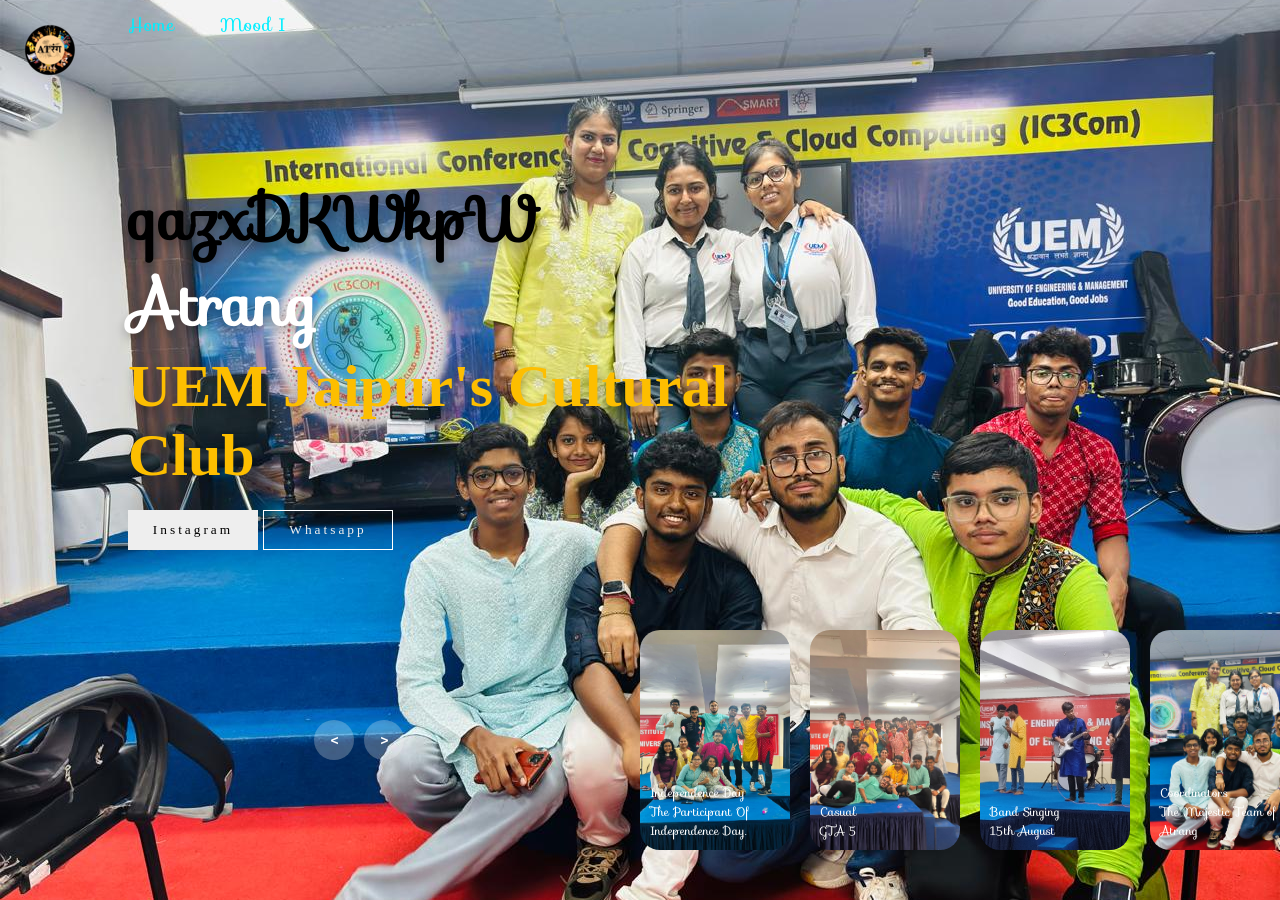
<file: index.html>
<!DOCTYPE html>
<html lang="en">

<head>
    <meta charset="UTF-8">
    <meta name="viewport" content="width=device-width, initial-scale=1.0">

    <title>Atrang Club, UEM Jaipur</title>
    <link rel="icon" href="image/loggo.png" type="image/png">
    <link rel="stylesheet" href="style.css">

</head>

<body>
    <div class="logo-container">
        <img src="image/loggo.png" alt="Your Website Logo" class="logo">
    </div>
    <header>
        <nav>
            <a href="index.html">Home</a>
            <a href="moodi.html">Mood I</a>
        </nav>
    </header>

    <!-- carousel -->
    <div class="carousel">
        <!-- Add logo container -->

        <!-- list item -->
        <div class="list">
            <div class="item">
                <div class="logo-container">
                    <img src="image/loggo.png" alt="Your Website Logo" class="logo">
                </div>
                <img src="image/img1.jpg">
                <div class="content">
                    <div id="random-text" class="welcome-to">WELCOME TO</div>
                    <div class="title">Atrang</div>
                    <div class="topic">UEM Jaipur's Cultural Club</div>
                    <div class="des">

                    </div>
                    <div class="buttons">
                        <button id="B1">Instagram</button>
                        <button id="B2">Whatsapp</button>
                    </div>
                </div>
            </div>
            <div class="item">
                <img src="image/img2.jpg">
                <div class="content">
                    <div id="random-text3" class="welcome-to">ようこそ</div>
                    <div class="title">Atrang</div>
                    <div class="topic">UEM Jaipur's Cultural Club</div>
                    <div class="des">
                    </div>
                    <div class="buttons">
                        <button id="B1">Instagram</button>
                        <button id="B2">Whatsapp</button>
                    </div>
                </div>
            </div>
            <div class="item">
                <img src="image/img3.jpg">
                <div class="content">
                    <div id="random-text1" class="welcome-to">Bienvenue à</div>
                    <div class="title">Atrang</div>
                    <div class="topic">UEM Jaipur's Cultural Club</div>
                    <div class="des">

                    </div>
                    <div class="buttons">
                        <button id="B1">Instagram</button>
                        <button id="B2">Whatsapp</button>
                    </div>
                </div>
            </div>
            <div class="item">
                <img src="image/img4.jpg">
                <div class="content">
                    <div id="random-text2" class="welcome-to">Добро пожаловать</div>
                    <div class="title">Atrang</div>
                    <div class="topic">UEM Jaipur's Cultural Club</div>
                    <div class="des">
                    </div>
                    <div class="buttons">
                        <button id="B1">Instagram</button>
                        <button id="B2">Whatsapp</button>
                    </div>
                </div>
            </div>
        </div>
        <!-- list thumnail -->
        <div class="thumbnail">
            <div class="item">
                <img src="image/img1.jpg">
                <div class="content">
                    <div class="title">
                        Coordinators
                    </div>
                    <div class="description">
                        The Majestic Team of Atrang
                    </div>
                </div>
            </div>
            <div class="item">
                <img src="image/img2.jpg">
                <div class="content">
                    <div class="title">
                        Independence Day
                    </div>
                    <div class="description">
                        The Participant Of Independence Day.
                    </div>
                </div>
            </div>
            <div class="item">
                <img src="image/img3.jpg">
                <div class="content">
                    <div class="title">
                        Casual
                    </div>
                    <div class="description">
                        GTA 5
                    </div>
                </div>
            </div>
            <div class="item">
                <img src="image/img4.jpg">
                <div class="content">
                    <div class="title">
                        Band Singing
                    </div>
                    <div class="description">
                        15th August
                    </div>
                </div>
            </div>
        </div>
        <!-- next prev -->

        <div class="arrows">
            <button id="prev"><</button>
            <button id="next">></button>
        </div>
        <!-- time running -->
        <div class="time"></div>
    </div>

    <script src="app.js"></script>
    <script src="random_language.js"></script>
    <script src="r1.js"></script>
    <script src="r2.js"></script>
    <script src="r3.js"></script>
    <script>
        document.getElementById("B1").onclick = function() {
            window.location.href = "https://www.instagram.com/atrang_uemj_/";
        };
    </script>
    <script>
        document.getElementById("B2").onclick = function() {
            window.location.href = "https://chat.whatsapp.com/GDWzXbxr35V8qPP3pFK7f6";
        };
    </script>
</body>

</html>
</file>
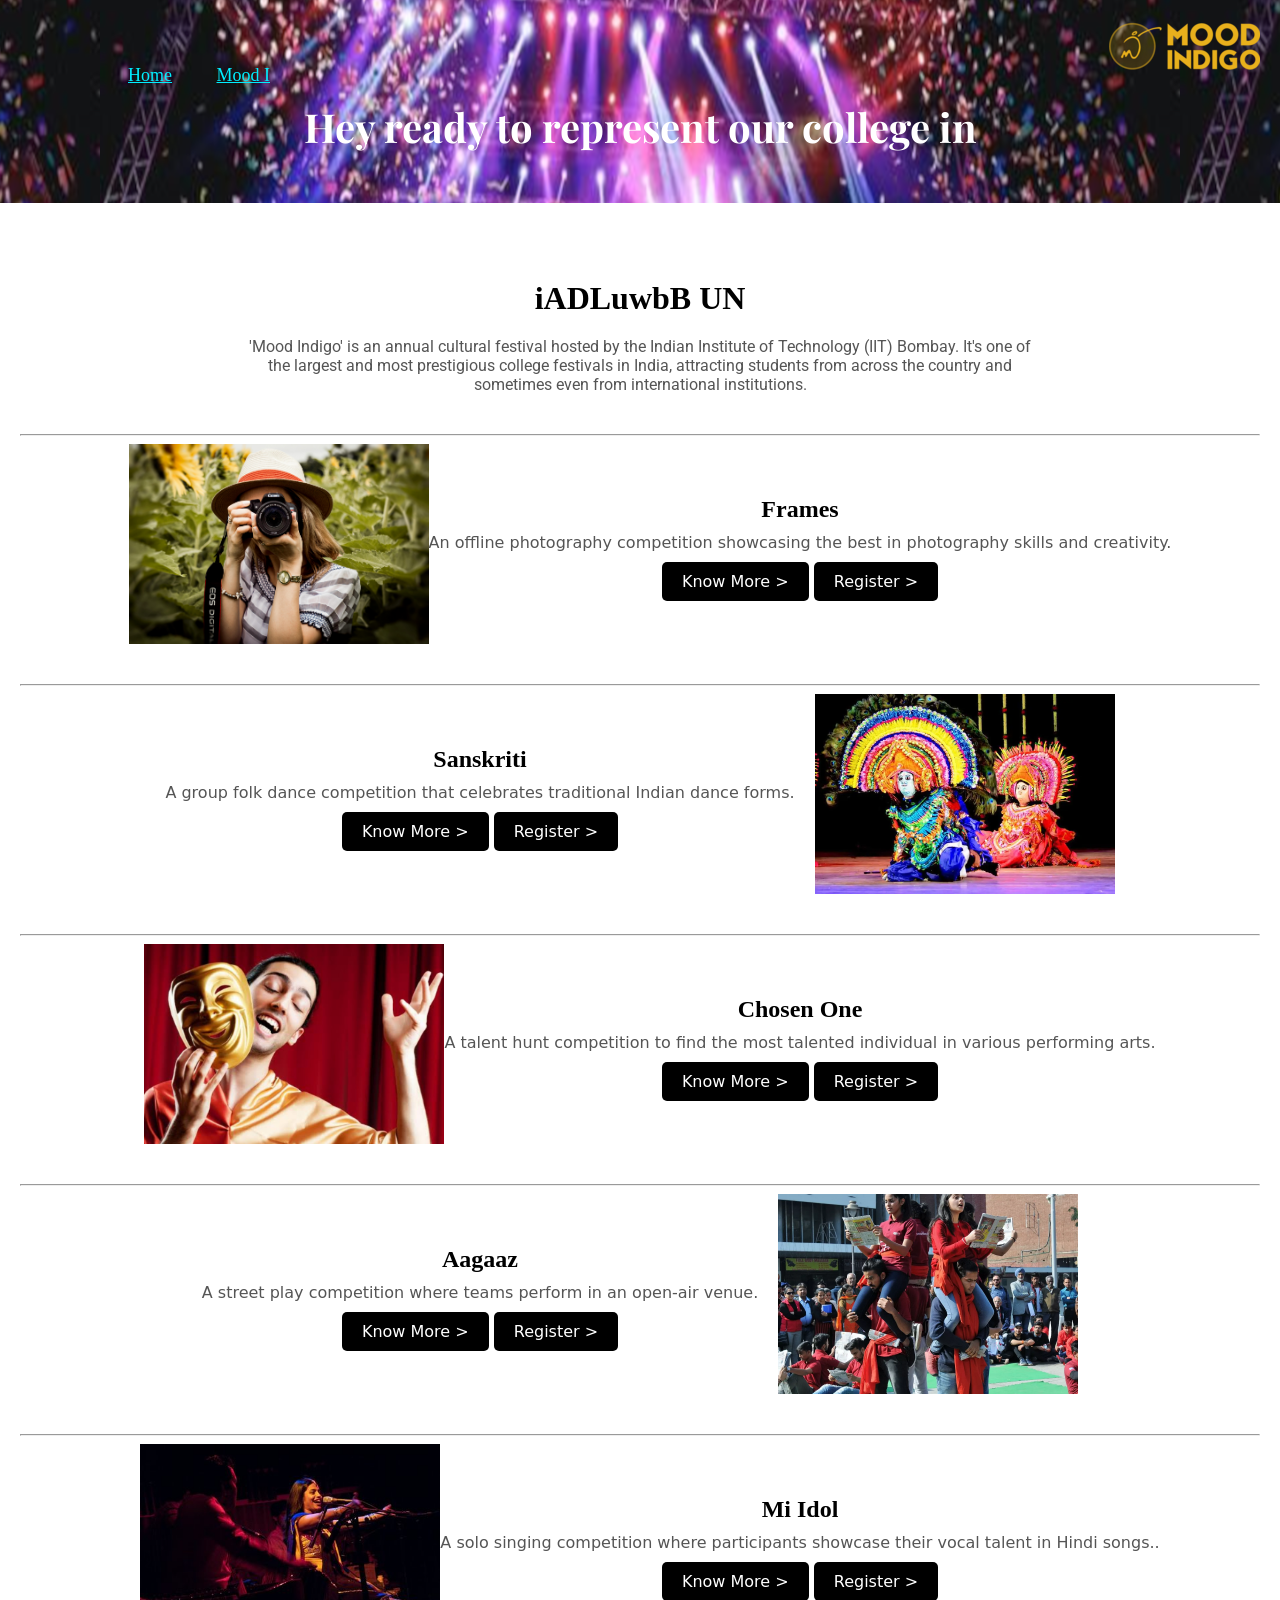
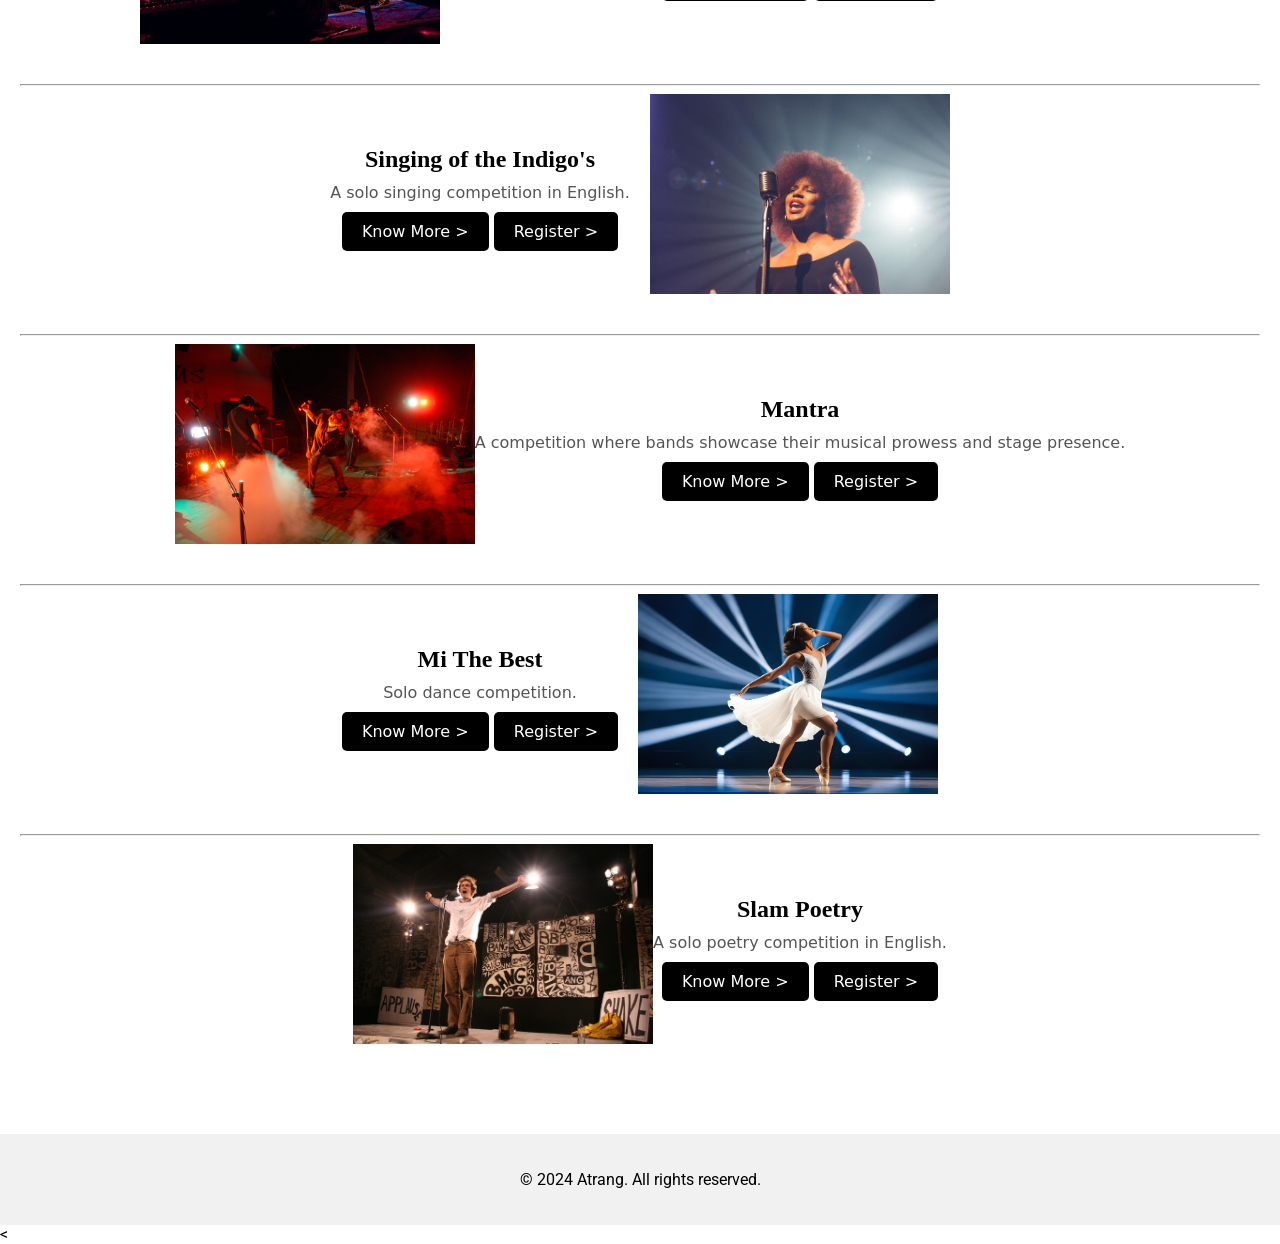
<file: moodi.html>
<html>

<head>
    <title>Mood Indigo</title>
    <link rel="icon" href="image/loggo.png" type="image/png">
    <link rel="stylesheet" href="https://cdnjs.cloudflare.com/ajax/libs/font-awesome/5.15.3/css/all.min.css">
    <link href="https://fonts.googleapis.com/css2?family=Playfair+Display:wght@700&family=Roboto&display=swap" rel="stylesheet">
    <style>
        header {
            font-family: 'sofia';
            max-width: 80%;
            margin: auto;
            height: 50px;
            display: flex;
            align-items: center;
            position: relative;
            z-index: 100;
            font-size: large;
        }
        
        header a {
            color: #00eeff;
            margin-right: 40px;
        }
        
        body {
            margin: 0;
            font-family: 'Roboto', sans-serif;
            background-color: #fff;
        }
        
        .header {
            background-image: url('image/stage.png');
            background-position: center;
            color: white;
            text-align: center;
            padding: 50px 0;
            position: relative;
        }
        
        .header h1 {
            font-family: 'Playfair Display', serif;
            font-size: 2.5em;
            margin: 0;
        }
        
        .header p {
            font-size: 1.2em;
        }
        
        .header .logo {
            position: absolute;
            top: 20px;
            right: 20px;
        }
        
        .content {
            text-align: center;
            padding: 50px 20px;
        }
        
        .content h2 {
            font-family: 'Sofia';
            font-size: 2em;
            margin-bottom: 20px;
        }
        
        .content p {
            font-size: 1em;
            color: #555;
            max-width: 800px;
            margin: 0 auto 40px;
        }
        
        .event {
            display: flex;
            font-family: system-ui, -apple-system, BlinkMacSystemFont, 'Segoe UI', Roboto, Oxygen, Ubuntu, Cantarell, 'Open Sans', 'Helvetica Neue', sans-serif;
            justify-content: center;
            align-items: center;
            margin-bottom: 40px;
            padding: 0 20px;
        }
        
        .event img {
            width: 300px;
            height: 200px;
            object-fit: cover;
            margin-right: 20px;
        }
        
        .event:nth-child(even) img {
            margin-right: 0;
            margin-left: 20px;
        }
        
        .event h3 {
            font-family: 'sofia';
            font-size: 1.5em;
            margin: 0 0 10px;
        }
        
        .event p {
            font-size: 1em;
            color: #555;
            margin: 0 0 20px;
        }
        
        .event .btn {
            background-color: black;
            color: white;
            padding: 10px 20px;
            text-decoration: none;
            font-size: 1em;
            border-radius: 5px;
        }
        
        .event .btn:hover {
            background-color: #333;
        }
        
        .footer {
            text-align: center;
            padding: 20px;
            background-color: #f1f1f1;
        }
        
        .logo-container {
            position: absolute;
            top: 0;
            left: 0;
            z-index: 1;
            /* Ensure logo is on top of the slider */
            width: auto;
            /* Changed from 100% to auto */
            /* Take full width of the slider */
            height: 100px;
            /* Adjust height to your liking */
            display: flex;
            justify-content: left;
            align-items: center;
        }
    </style>
</head>

<body>

    <div class="header">
        <header>
            <nav>
                <a href="index.html">Home</a>
                <a href="moodi.html">Mood I</a>
            </nav>
        </header>
        <h1>Hey ready to represent our college in</h1>
        <div class="logo">
            <img src="image/moodi.png" alt="Mood Indigo Logo">
        </div>
    </div>
    <div class="content">
        <h2>
            <div id="moodi" class="welcome-to">Mood Indigo</div>
        </h2>
        <p>'Mood Indigo' is an annual cultural festival hosted by the Indian Institute of Technology (IIT) Bombay. It's one of the largest and most prestigious college festivals in India, attracting students from across the country and sometimes even from
            international institutions.</p>
        <hr>
        <div class="event">
            <img src="image/pexels-andre-furtado-43594-1264210 (1).jpg" alt="A person taking a photograph in a garden">
            <div>
                <h3>Frames</h3>
                <p>An offline photography competition showcasing the best in photography skills and creativity.</p>
                <a href="https://drive.google.com/file/d/12pLH3DX321CW5Cz0atvR1mykPdf6mV1A/view?usp=sharing" class="btn">Know More ></a>
                <a href="https://forms.gle/yb2TJbYqEJkGkfgW8" class="btn">Register ></a>
            </div>
        </div>
        <hr>
        <div class="event">
            <div>
                <h3>Sanskriti</h3>
                <p>A group folk dance competition that celebrates traditional Indian dance forms.</p>
                <a href="https://drive.google.com/file/d/1P70EyRmgnT-9GJJHxyQ2_b_yIgBbV5Ol/view?usp=sharing" class="btn">Know More ></a>
                <a href="https://forms.gle/yb2TJbYqEJkGkfgW8" class="btn">Register ></a>
            </div>
            <img src="image/Traditional-folk-dance-of-West-Bengal-Chhau-dance (1).webp" alt="Traditional Indian dance performance">
        </div>
        <hr>
        <div class="event">
            <img src="image/770b29c2-d211-4c5e-add8-960e586398a5 (1).jpg" alt="A person performing on stage">
            <div>
                <h3>Chosen One</h3>
                <p>A talent hunt competition to find the most talented individual in various performing arts.</p>
                <a href="https://drive.google.com/file/d/1elmbYoeMkFxsHVdAPbVf1ozpSmWILFEy/view?usp=sharing" class="btn">Know More ></a>
                <a href="https://forms.gle/yb2TJbYqEJkGkfgW8" class="btn">Register ></a>
            </div>
        </div>
        <hr>
        <div class="event">
            <div>
                <h3>Aagaaz</h3>
                <p>A street play competition where teams perform in an open-air venue.</p>
                <a href="/image/Aagaz.pdf" class="btn">Know More ></a>
                <a href="https://drive.google.com/file/d/1AbO3XQwvF2EOQ0N6vkOoE6864WP3NQRY/view?usp=sharing" class="btn">Register ></a>
            </div>
            <img src="image/Street-Theatre1_6194bbb2361a2.webp" alt="Traditional Indian dance performance">
        </div>
        <hr>
        <div class="event">
            <img src="image/6a0133ec991857970b0162fc4e5974970d-450wi.jpg" alt="A person performing on stage">
            <div>
                <h3>Mi Idol</h3>
                <p>A solo singing competition where participants showcase their vocal talent in Hindi songs..</p>
                <a href="https://drive.google.com/file/d/17Hmfh0NSjIa02LjhUiFZYpOmeU4t-agR/view?usp=sharing" class="btn">Know More ></a>
                <a href="https://forms.gle/yb2TJbYqEJkGkfgW8" class="btn">Register ></a>
            </div>
        </div>
        <hr>
        <div class="event">
            <div>
                <h3>Singing of the Indigo's
                </h3>
                <p>A solo singing competition in English.</p>
                <a href="https://drive.google.com/file/d/1M9abs1eF_I99x9ACKKBixeEPDl_dwUs9/view?usp=sharing" class="btn">Know More ></a>
                <a href="https://forms.gle/yb2TJbYqEJkGkfgW8" class="btn">Register ></a>
            </div>
            <img src="image/article_full@1x.jpg" alt="Traditional Indian dance performance">
        </div>
        <hr>
        <div class="event">
            <img src="image/Fossilslive2.jpg" alt="A person performing on stage">
            <div>
                <h3>Mantra</h3>
                <p>A competition where bands showcase their musical prowess and stage presence.</p>
                <a href="https://drive.google.com/file/d/13QGSTc3KMyFhWgFT_e3bXm14-qkVVOR_/view?usp=sharing" class="btn">Know More ></a>
                <a href="https://forms.gle/yb2TJbYqEJkGkfgW8" class="btn">Register ></a>
            </div>
        </div>
        <hr>
        <div class="event">
            <div>
                <h3>Mi The Best</h3>
                <p>Solo dance competition.</p>
                <a href="https://drive.google.com/file/d/1oQMD5UZETr50yEdvxdR3sR4FzOj-WfVB/view?usp=sharing" class="btn">Know More ></a>
                <a href="https://forms.gle/yb2TJbYqEJkGkfgW8" class="btn">Register ></a>
            </div>
            <img src="image/405092885_655944530043812_8011526502841008041_n (1).jpg" alt="Traditional Indian dance performance">
        </div>
        <hr>
        <div class="event">
            <img src="image/7052284561_a22c3e64be_o.jpg" alt="A person performing on stage">
            <div>
                <h3>Slam Poetry</h3>
                <p>A solo poetry competition in English.</p>
                <a href="https://drive.google.com/file/d/1OHd1i4lINIMcml8oD8kkWnilW5oxgQuw/view?usp=sharing" class="btn">Know More ></a>
                <a href="https://forms.gle/yb2TJbYqEJkGkfgW8" class="btn">Register ></a>
            </div>
        </div>
    </div>
    <div class="footer">
        <p>&copy; 2024 Atrang. All rights reserved.</p>
    </div>
    <script src="moodi.js"></script>
</body>
< </html>
</file>
<file: style.css>
@import url('https://fonts.googleapis.com/css2?family=Sofia&display=swap');
body {
    margin: 0;
    background-color: #000;
    color: #eee;
    font-family: Sofia;
    font-size: 12px;
}

a {
    text-decoration: none;
}

header {
    width: 1140px;
    max-width: 80%;
    margin: auto;
    height: 50px;
    display: flex;
    align-items: center;
    position: relative;
    z-index: 100;
    font-size: large;
}

header a {
    color: #00eeff;
    margin-right: 40px;
}


/* carousel */

.carousel {
    height: 100vh;
    margin-top: -50px;
    width: 100vw;
    overflow: hidden;
    position: relative;
}

.carousel .list .item {
    width: 100%;
    height: 100%;
    position: absolute;
    inset: 0 0 0 0;
}

.carousel .list .item img {
    width: 100%;
    height: 100%;
    object-fit: cover;
}

.carousel .list .item .content {
    position: absolute;
    top: 20%;
    width: 1140px;
    max-width: 80%;
    left: 50%;
    transform: translateX(-50%);
    padding-right: 30%;
    box-sizing: border-box;
    color: #fff;
    text-shadow: 0 5px 10px #0004;
}

.carousel .list .item .author {
    font-weight: bold;
    letter-spacing: 10px;
    color: #1100fd;
}

.carousel .list .item .welcome-to {
    font-size: 5em;
    /* increased from 5em to 7em */
    font-weight: bold;
    line-height: 1.3em;
    color: #000;
}

.carousel .list .item .title {
    font-size: 5em;
    font-weight: bold;
}

.carousel .list .item .topic {
    font-size: 5em;
    font-family: 'Times New Roman', Times, serif;
    font-weight: bold;
}

.carousel .list .item .topic {
    color: #fdbe00;
}

.carousel .list .item .buttons {
    display: grid;
    grid-template-columns: repeat(2, 130px);
    grid-template-rows: 40px;
    gap: 5px;
    margin-top: 20px;
}

.carousel .list .item .buttons button {
    border: none;
    background-color: #eee;
    letter-spacing: 3px;
    font-family: Poppins;
    font-weight: 500;
}

.carousel .list .item .buttons button:nth-child(2) {
    background-color: transparent;
    border: 1px solid #fff;
    color: #eee;
}


/* thumbail */

.thumbnail {
    position: absolute;
    bottom: 50px;
    left: 50%;
    width: max-content;
    z-index: 100;
    display: flex;
    gap: 20px;
}

.thumbnail .item {
    width: 150px;
    height: 220px;
    flex-shrink: 0;
    position: relative;
}

.thumbnail .item img {
    width: 100%;
    height: 100%;
    object-fit: cover;
    border-radius: 20px;
}

.thumbnail .item .content {
    color: #fff;
    position: absolute;
    bottom: 10px;
    left: 10px;
    right: 10px;
}

.thumbnail .item .content .title {
    font-weight: 500;
}

.thumbnail .item .content .description {
    font-weight: 300;
}


/* arrows */

.arrows {
    position: absolute;
    top: 80%;
    right: 52%;
    z-index: 100;
    width: 300px;
    max-width: 30%;
    display: flex;
    gap: 10px;
    align-items: center;
}

.arrows button {
    width: 40px;
    height: 40px;
    border-radius: 50%;
    background-color: #eee4;
    border: none;
    color: #fff;
    font-family: monospace;
    font-weight: bold;
    transition: .5s;
}

.arrows button:hover {
    background-color: #fff;
    color: #000;
}


/* animation */

.carousel .list .item:nth-child(1) {
    z-index: 1;
}


/* animation text in first item */

.carousel .list .item:nth-child(1) .content .author,
.carousel .list .item:nth-child(1) .content .title,
.carousel .list .item:nth-child(1) .content .topic,
.carousel .list .item:nth-child(1) .content .des,
.carousel .list .item:nth-child(1) .content .buttons {
    transform: translateY(50px);
    filter: blur(20px);
    opacity: 0;
    animation: showContent .5s 1s linear 1 forwards;
}

@keyframes showContent {
    to {
        transform: translateY(0px);
        filter: blur(0px);
        opacity: 1;
    }
}

.carousel .list .item:nth-child(1) .content .title {
    animation-delay: 1.2s!important;
}

.carousel .list .item:nth-child(1) .content .topic {
    animation-delay: 1.4s!important;
}

.carousel .list .item:nth-child(1) .content .des {
    animation-delay: 1.6s!important;
}

.carousel .list .item:nth-child(1) .content .buttons {
    animation-delay: 1.8s!important;
}


/* create animation when next click */

.carousel.next .list .item:nth-child(1) img {
    width: 150px;
    height: 220px;
    position: absolute;
    bottom: 50px;
    left: 50%;
    border-radius: 30px;
    animation: showImage .5s linear 1 forwards;
}

@keyframes showImage {
    to {
        bottom: 0;
        left: 0;
        width: 100%;
        height: 100%;
        border-radius: 0;
    }
}

.carousel.next .thumbnail .item:nth-last-child(1) {
    overflow: hidden;
    animation: showThumbnail .5s linear 1 forwards;
}

.carousel.prev .list .item img {
    z-index: 100;
}

@keyframes showThumbnail {
    from {
        width: 0;
        opacity: 0;
    }
}

.carousel.next .thumbnail {
    animation: effectNext .5s linear 1 forwards;
}

@keyframes effectNext {
    from {
        transform: translateX(150px);
    }
}


/* running time */

.carousel .time {
    position: absolute;
    z-index: 1000;
    width: 0%;
    height: 3px;
    background-color: #f1683a;
    left: 0;
    top: 0;
}

.carousel.next .time,
.carousel.prev .time {
    animation: runningTime 3s linear 1 forwards;
}

@keyframes runningTime {
    from {
        width: 100%
    }
    to {
        width: 0
    }
}


/* prev click */

.carousel.prev .list .item:nth-child(2) {
    z-index: 2;
}

.carousel.prev .list .item:nth-child(2) img {
    animation: outFrame 0.5s linear 1 forwards;
    position: absolute;
    bottom: 0;
    left: 0;
}

@keyframes outFrame {
    to {
        width: 150px;
        height: 220px;
        bottom: 50px;
        left: 50%;
        border-radius: 20px;
    }
}

.carousel.prev .thumbnail .item:nth-child(1) {
    overflow: hidden;
    opacity: 0;
    animation: showThumbnail .5s linear 1 forwards;
}

.carousel.next .arrows button,
.carousel.prev .arrows button {
    pointer-events: none;
}

.carousel.prev .list .item:nth-child(2) .content .author,
.carousel.prev .list .item:nth-child(2) .content .title,
.carousel.prev .list .item:nth-child(2) .content .topic,
.carousel.prev .list .item:nth-child(2) .content .des,
.carousel.prev .list .item:nth-child(2) .content .buttons {
    animation: contentOut 1.5s linear 1 forwards!important;
}

@keyframes contentOut {
    to {
        transform: translateY(-150px);
        filter: blur(20px);
        opacity: 0;
    }
}

@media screen and (max-width: 678px) {
    .carousel .list .item .content {
        padding-right: 0;
    }
    .carousel .list .item .content .title {
        font-size: 30px;
    }
}

.logo-container {
    position: absolute;
    top: 0;
    left: 0;
    z-index: 1;
    /* Ensure logo is on top of the slider */
    width: 100%;
    /* Take full width of the slider */
    height: 100px;
    /* Adjust height to your liking */
    display: flex;
    justify-content: left;
    align-items: center;
}

.logo {
    max-width: 100px;
    /* Adjust max width to your liking */
    max-height: 100px;
    /* Adjust max height to your liking */
}

.list {
    padding-top: 100px;
    /* Match the height of the logo container */
}
</file>
